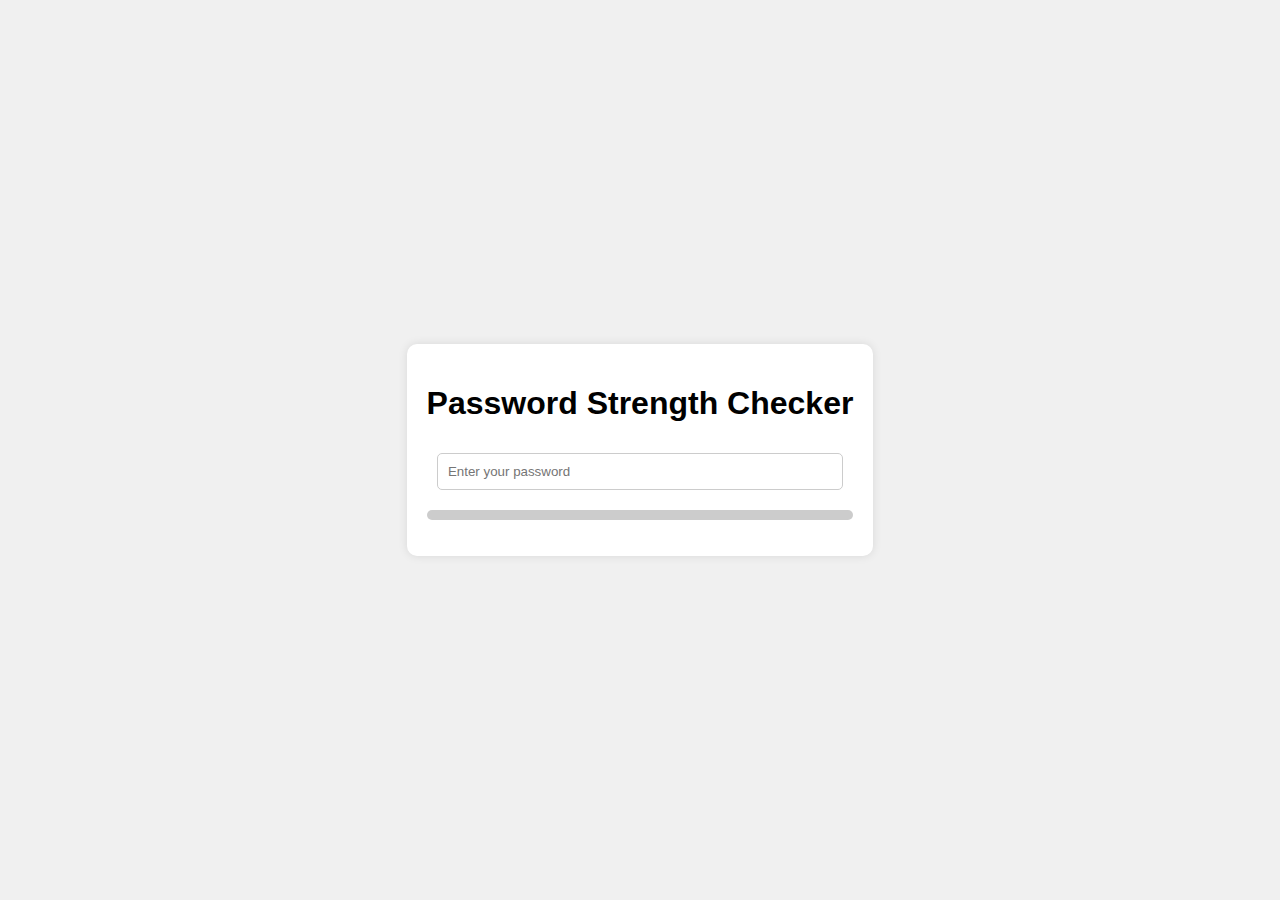
<file: Password Strength/index.html>
<!DOCTYPE html>
<html lang="en">
<head>
    <meta charset="UTF-8">
    <meta name="viewport" content="width=device-width, initial-scale=1.0">
    <title>Password Strength Checker</title>
    <link rel="stylesheet" href="styles.css">
</head>
<body>
<div class="container">
    <h1>Password Strength Checker</h1>
    <input type="password" id="password" placeholder="Enter your password">
    <div class="strength-meter" id="strength-meter">
        <div class="strength-bar" id="strength-bar"></div>
    </div>
    <p id="strength-text"></p>
</div>
<script src="script.js"></script>
</body>
</html>
</file>
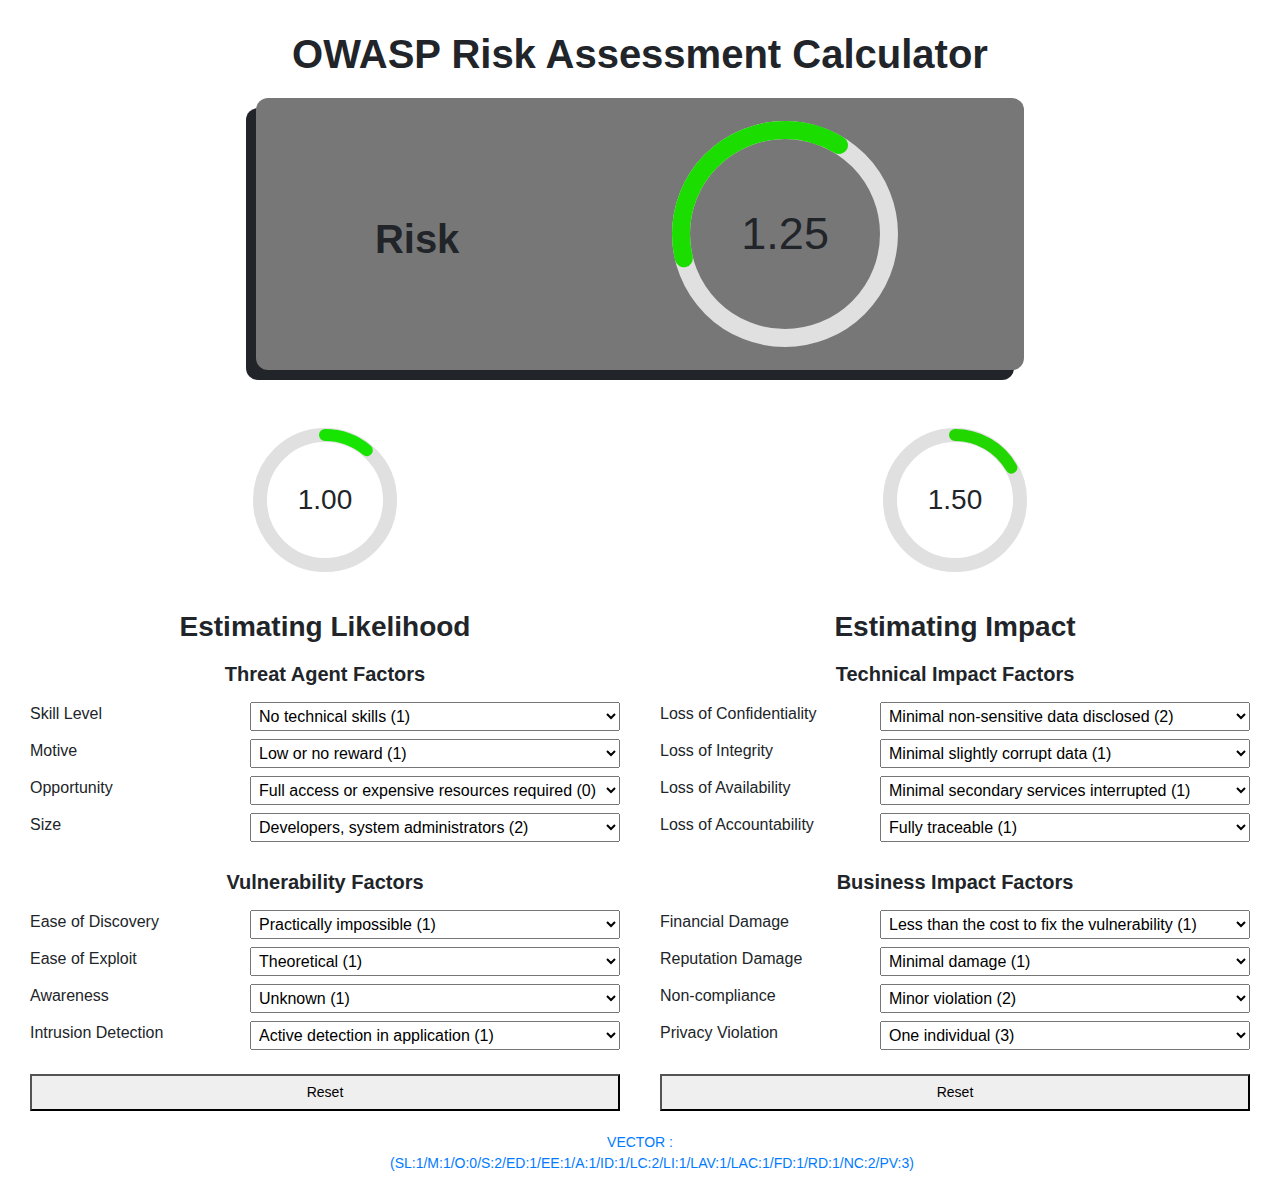
<file: OWASP Risk Calculator/OWASP Risk Calculator/index.html>
<!DOCTYPE html>
<html lang="en">
<head>
    <link rel="stylesheet" href="css/bootstrap.min.css"/>
    <link rel="stylesheet" href="css/style.css"/>
</head>
<body>

<h1>OWASP Risk Assessment Calculator</h1>

<div style="display: flex; flex-direction: column;">


    <div style="box-shadow: -10px 10px; display: grid; grid-auto-flow: column;align-items: center; border-radius:12px; padding: 16px; justify-content: space-around; background-color: #777777; margin-left: 20%; margin-right: 20%; margin-bottom: 40px;">

        <h1>Risk</h1>

        <div class="risk-progress_container">
            <div class="risk-progress-wrapper">
                <svg class="risk-progress-circle-background" width="240" height="240">
                    <circle cx="120" cy="120" r="104"></circle>
                </svg>
                <svg class="risk-progress-circle" id="riskProgCircle" style="stroke: #4caf50;" width="240" height="240">
                    <circle cx="120" cy="120" r="104"></circle>
                    x
                </svg>
                <text class="risk-progress-text" x="100%" y="50%" id="riskProgText" font-weight="bold">1</text>
            </div>
        </div>
    </div>

    <div>
        <div style="display: grid; justify-content: end; padding-right: 20px; background-color: white; width: 50%; float:left;">


            <div class="progress_container">
                <div class="progress-wrapper">
                    <svg class="progress-circle-background" width="150" height="150">
                        <circle cx="75" cy="75" r="65"></circle>
                    </svg>
                    <svg class="progress-circle" id="leftProgCircle" style="stroke: #4caf50;" width="150" height="150">
                        <circle cx="75" cy="75" r="65"></circle>
                    </svg>
                    <text class="progress-text" x="100%" y="50%" id="leftProgText" font-weight="bold">1</text>
                </div>
            </div>

            <h3>Estimating Likelihood</h3>
            <h5 style="margin-top: 10px">Threat Agent Factors</h5>


            <div class="selector_container">
                <label class="option_row">
                    <div class="option_text">Skill Level</div>
                    <select class="option_select" onchange="updateRes()" id="left1">
                        <option value="1">No technical skills (1)</option>
                        <option value="3">Some technical skills (3)</option>
                        <option value="5">Advanced computer user (5)</option>
                        <option value="6">Network and programming skills (6)</option>
                        <option value="9">Security penetration skills (9)</option>
                    </select>
                </label>
                <label class="option_row">
                    <div class="option_text">Motive</div>
                    <select class="option_select" onchange="updateRes()" id="left2">
                        <option value="1">Low or no reward (1)</option>
                        <option value="4">Possible reward (4)</option>
                        <option value="9">High reward (9)</option>
                    </select>
                </label>
                <label class="option_row">
                    <div class="option_text">Opportunity</div>
                    <select class="option_select" onchange="updateRes()" id="left3">
                        <option value="0">Full access or expensive resources required (0)</option>
                        <option value="4">Special access or resources required (4)</option>
                        <option value="7">Some access or resources required (7)</option>
                        <option value="9">No access or resources required (9)</option>
                    </select></label>
                <label class="option_row">
                    <div class="option_text">Size</div>
                    <select class="option_select" onchange="updateRes()" id="left4">
                        <option value="2">Developers, system administrators (2)</option>
                        <option value="4">Intranet users (4)</option>
                        <option value="5">Partners (5)</option>
                        <option value="6">Authenticated users (6)</option>
                        <option value="9">Anonymous internet users (9)</option>
                    </select>
                </label>
            </div>

            <h5 style="margin-top: 20px">Vulnerability Factors</h5>

            <div class="selector_container">

                <label class="option_row">
                    <div class="option_text">Ease of Discovery</div>
                    <select class="option_select" onchange="updateRes()" id="left5">
                        <option value="1">Practically impossible (1)</option>
                        <option value="3">Difficult (3)</option>
                        <option value="7">Easy (7)</option>
                        <option value="9">Automated tools available (9)</option>
                    </select>
                </label>
                <label class="option_row">
                    <div class="option_text">Ease of Exploit</div>
                    <select class="option_select" onchange="updateRes()" id="left6">
                        <option value="1">Theoretical (1)</option>
                        <option value="3">Difficult (3)</option>
                        <option value="5">Easy (5)</option>
                        <option value="9">Automated tools available (9)</option>
                    </select>
                </label>
                <label class="option_row">
                    <div class="option_text">Awareness</div>
                    <select class="option_select" onchange="updateRes()" id="left7">
                        <option value="1">Unknown (1)</option>
                        <option value="4">Hidden (4)</option>
                        <option value="6">Obvious (6)</option>
                        <option value="9">Public knowledge (9)</option>
                    </select></label>
                <label class="option_row">
                    <div class="option_text">Intrusion Detection</div>
                    <select class="option_select" onchange="updateRes()" id="left8">
                        <option value="1">Active detection in application (1)</option>
                        <option value="3">Logged and reviewed (3)</option>
                        <option value="8">Logged without review (8)</option>
                        <option value="9">Not logged (9)</option>
                    </select>
                </label>
            </div>

            <button onclick="resetLeft()" style="margin-top: 16px; margin-bottom: 20px; padding: 6px">Reset</button>

        </div>
        <div style="display: grid; justify-content: start; padding-left: 20px; background-color: white; width: 50%; float:right;">


            <div class="progress_container">
                <div class="progress-wrapper">
                    <svg class="progress-circle-background" width="150" height="150">
                        <circle cx="75" cy="75" r="65"></circle>
                    </svg>
                    <svg class="progress-circle" id="rightProgCircle" style="stroke: #4caf50;" width="150" height="150">
                        <circle cx="75" cy="75" r="65"></circle>
                    </svg>
                    <text class="progress-text" x="100%" y="50%" id="rightProgText" font-weight="bold">1</text>
                </div>
            </div>

            <h3>Estimating Impact</h3>
            <h5 style="margin-top: 10px">Technical Impact Factors</h5>

            <div class="selector_container">


                <label class="option_row">
                    <div class="option_text">Loss of Confidentiality</div>
                    <select class="option_select" onchange="updateRes()" id="right1">
                        <option value="2">Minimal non-sensitive data disclosed (2)</option>
                        <option value="6">minimal critical data disclosed (6)</option>
                        <option value="6">extensive non-sensitive data disclosed (6)</option>
                        <option value="7">extensive critical data disclosed (7)</option>
                        <option value="9">all data disclosed (9)</option>
                    </select>
                </label>
                <label class="option_row">
                    <div class="option_text">Loss of Integrity</div>
                    <select class="option_select" onchange="updateRes()" id="right2">
                        <option value="1">Minimal slightly corrupt data (1)</option>
                        <option value="3">Minimal seriously corrupt data (3)</option>
                        <option value="5">Extensive slightly corrupt data (5)</option>
                        <option value="7">Extensive seriously corrupt data (7)</option>
                        <option value="9">All data totally corrupt (9)</option>
                    </select>
                    </select>
                </label>
                <label class="option_row">
                    <div class="option_text">Loss of Availability</div>
                    <select class="option_select" onchange="updateRes()" id="right3">
                        <option value="1">Minimal secondary services interrupted (1)</option>
                        <option value="5">Minimal primary services interrupted (5)</option>
                        <option value="5">Extensive secondary services interrupted (5)</option>
                        <option value="7">Extensive primary services interrupted (7)</option>
                        <option value="9">All services completely lost (9)</option>
                    </select>
                    </select></label>
                <label class="option_row">
                    <div class="option_text">Loss of Accountability</div>
                    <select class="option_select" onchange="updateRes()" id="right4">
                        <option value="1">Fully traceable (1)</option>
                        <option value="7">Possibly traceable (7)</option>
                        <option value="9">Completely anonymous (9)</option>
                    </select>
                </label>
            </div>

            <h5 style="margin-top: 20px">Business Impact Factors</h5>

            <div class="selector_container">
                <label class="option_row">
                    <div class="option_text">Financial Damage</div>
                    <select class="option_select" onchange="updateRes()" id="right5">
                        <option value="1">Less than the cost to fix the vulnerability (1)</option>
                        <option value="3">Minor effect on annual profit (3)</option>
                        <option value="7">Significant effect on annual profit (7)</option>
                        <option value="9">Bankruptcy (9)</option>
                    </select>
                </label>
                <label class="option_row">
                    <div class="option_text">Reputation Damage</div>
                    <select class="option_select" onchange="updateRes()" id="right6">
                        <option value="1">Minimal damage (1)</option>
                        <option value="4">Loss of major accounts (4)</option>
                        <option value="5">Loss of goodwill (5)</option>
                        <option value="9">Brand damage (9)</option>
                    </select>
                    </select>
                </label>
                <label class="option_row">
                    <div class="option_text">Non-compliance</div>
                    <select class="option_select" onchange="updateRes()" id="right7">
                        <option value="2">Minor violation (2)</option>
                        <option value="5">Clear violation (5)</option>
                        <option value="7">High profile violation (7)</option>
                    </select></label>
                <label class="option_row">
                    <div class="option_text">Privacy Violation</div>
                    <select class="option_select" onchange="updateRes()" id="right8">
                        <option value="3">One individual (3)</option>
                        <option value="5">Hundreds of people (5)</option>
                        <option value="7">Thousands of people (7)</option>
                        <option value="9">Millions of people (9)</option>
                    </select>
                </label>
            </div>

            <button onclick="resetRight()" style="margin-top: 16px; margin-bottom: 20px; padding: 6px">Reset</button>

        </div>

    </div>
    <button id="vectorString"
            style="width: 40%;margin-bottom: 20px; background: none;border: none; color: #007bff; align-self: center"
            onclick="copyVector()"></button>

</div>
<script src="js/script.js"></script>
</body>
</html>
</file>
<file: Password Strength/styles.css>
/* styles.css */
body {
    font-family: Arial, sans-serif;
    display: flex;
    justify-content: center;
    align-items: center;
    height: 100vh;
    background-color: #f0f0f0;
    margin: 0;
}

.container {
    background-color: white;
    padding: 20px;
    border-radius: 10px;
    box-shadow: 0 0 10px rgba(0, 0, 0, 0.1);
    text-align: center;
}

input[type="password"] {
    width: 90%;
    padding: 10px;
    margin: 10px 0;
    border: 1px solid #ccc;
    border-radius: 5px;
}

.strength-meter {
    width: 100%;
    height: 10px;
    background-color: #ccc;
    border-radius: 5px;
    overflow: hidden;
    margin: 10px 0;
}

.strength-bar {
    height: 100%;
    width: 0;
    background-color: red;
    transition: width 0.3s ease-in-out;
}

#strength-text {
    font-weight: bold;
    margin-top: 10px;
}
</file>
<file: OWASP Risk Calculator/OWASP Risk Calculator/css/style.css>
h1, h2, h3, h4, h5, h6 {
    font-weight: bold;
    text-align: center;
}

h1 {
    margin-top: 30px;
    margin-bottom: 20px;
}

h5 {
    margin-bottom: 16px;
}

body {
    align-items: center;
    justify-content: center;
    font-family: 'Poppins', sans-serif;
    padding: 0;
    margin: 0;
    font-size: 14px;
}

.progress_container {
    display: flex;
    margin-bottom: 20px;
    justify-content: center;
    align-items: center;
    height: 20vh; /* Set the height of the container */
}

.percentage {
    position: absolute;
    font-size: 1.2em;
    font-weight: bold;
}

.progress-wrapper {
    position: relative;
    width: 150px;
    height: 150px;
}

.progress-circle,
.progress-circle-background {
    position: absolute;
    top: 0;
    left: 0;
}

.progress-circle {
    fill: none;
    rotate: 270deg;
    stroke-width: 12; /* Control the thickness of the progress bar */
    stroke-linecap: round;
    stroke-dasharray: 0;
    transition: stroke-dasharray 0.3s ease; /* Add smooth transition */
}

.progress-circle-background {
    fill: none;
    stroke: #e0e0e0; /* Change the background color as needed */
    stroke-width: 14;
    stroke-linecap: round;
}

.progress-text {
    font-size: 28px;
    text-anchor: middle;
    dominant-baseline: middle;
    transform: translate(-50%, -50%);
    position: absolute;
    top: 50%;
    left: 50%;
}

.risk-percentage {
    position: absolute;
    font-size: 1.2em;
    font-weight: bold;
}

.risk-progress-wrapper {
    position: relative;
    width: 240px;
    height: 240px;
}

.risk-progress-circle,
.risk-progress-circle-background {
    position: absolute;
    top: 0;
    left: 0;
}

.risk-progress-circle {
    fill: none;
    rotate: 270deg;
    stroke-width: 18; /* Control the thickness of the risk-progress bar */
    stroke-linecap: round;
    stroke-dasharray: 0;
    transition: stroke-dasharray 0.3s ease; /* Add smooth transition */
}

.risk-progress-circle-background {
    fill: none;
    stroke: #e0e0e0; /* Change the background color as needed */
    stroke-width: 18;
    stroke-linecap: round;
}

.risk-progress-text {
    font-size: 45px;
    text-anchor: middle;
    dominant-baseline: middle;
    transform: translate(-50%, -50%);
    position: absolute;
    top: 50%;
    left: 50%;
}

.option_text {
    width: 200px;
    display: flex;
}

.option_row {
    display: flex;
    flex-direction: row;
    align-items: flex-start;
    font-size: medium;
}

.option_select {
    width: 370px;
    margin-left: 20px;
    padding: 4px;
}


.selector_container {
    display: grid;
    justify-content: center;
    align-items: center;
}
</file>
